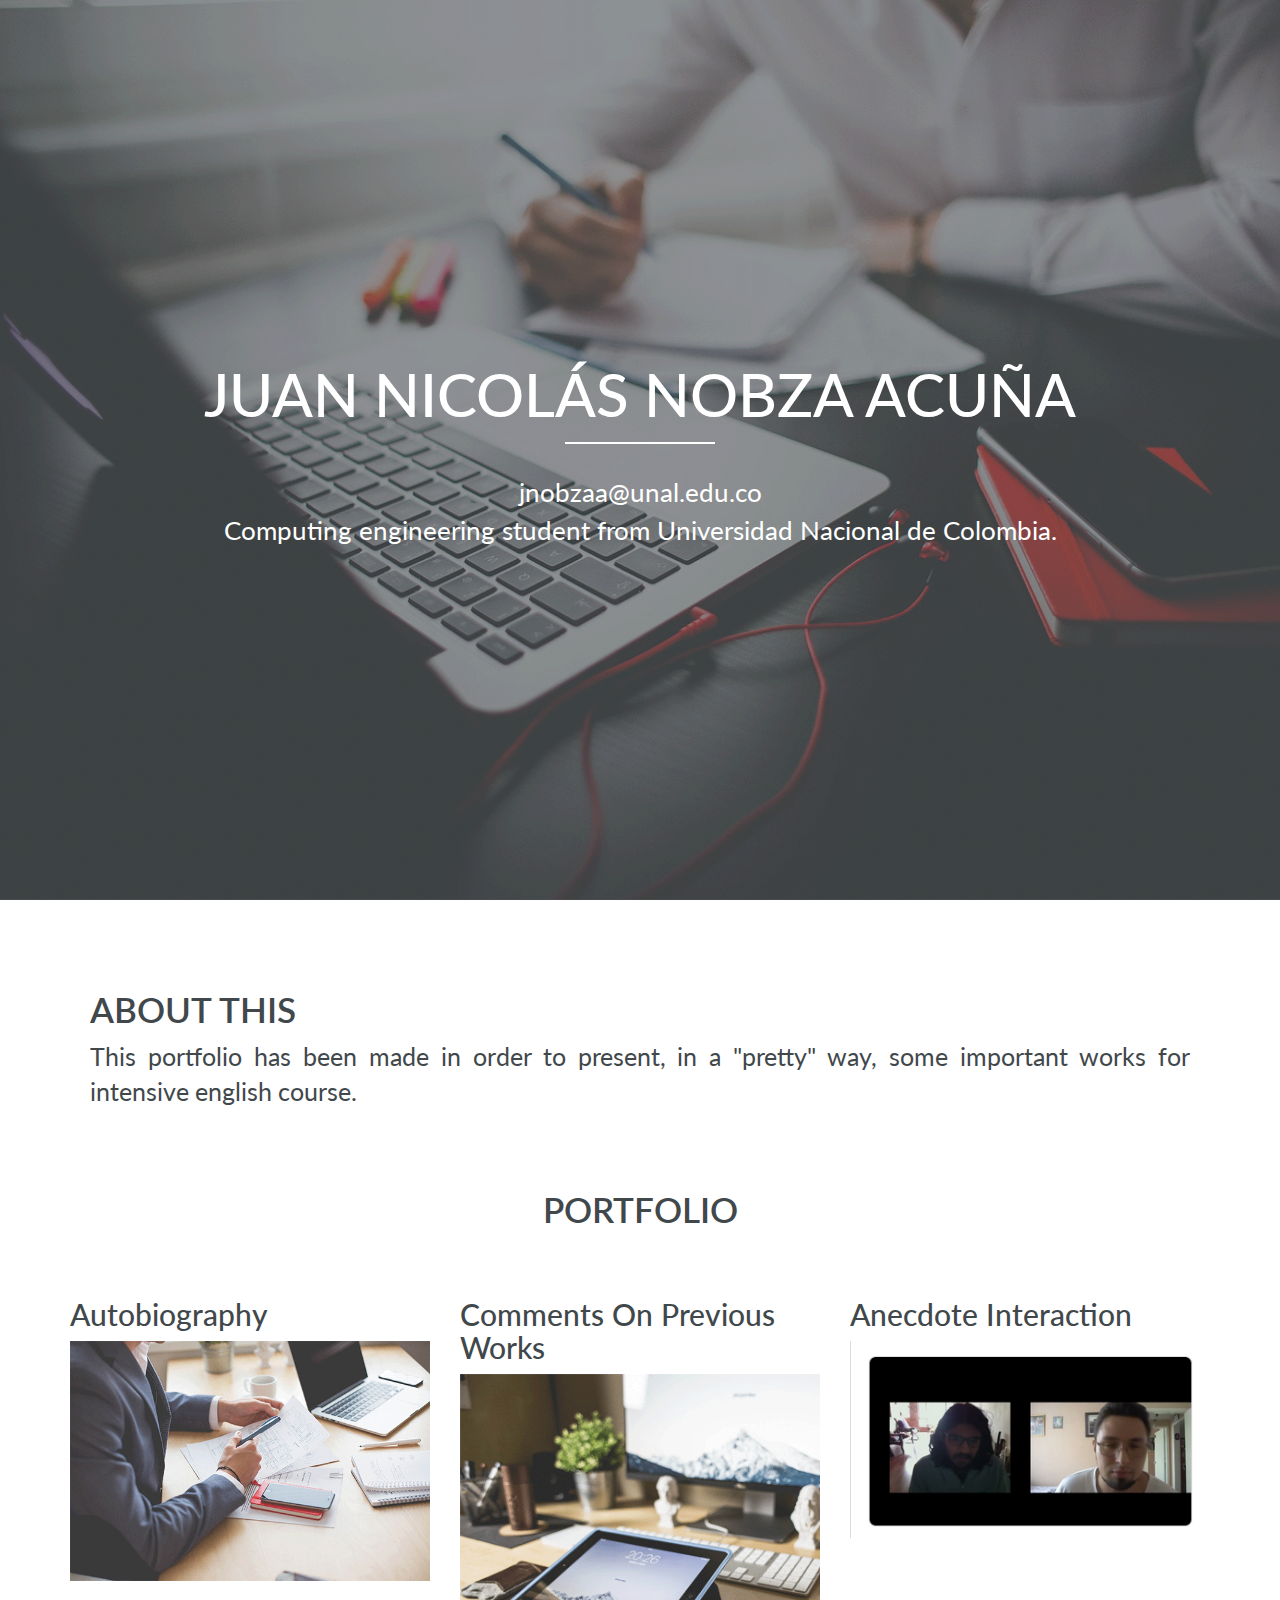
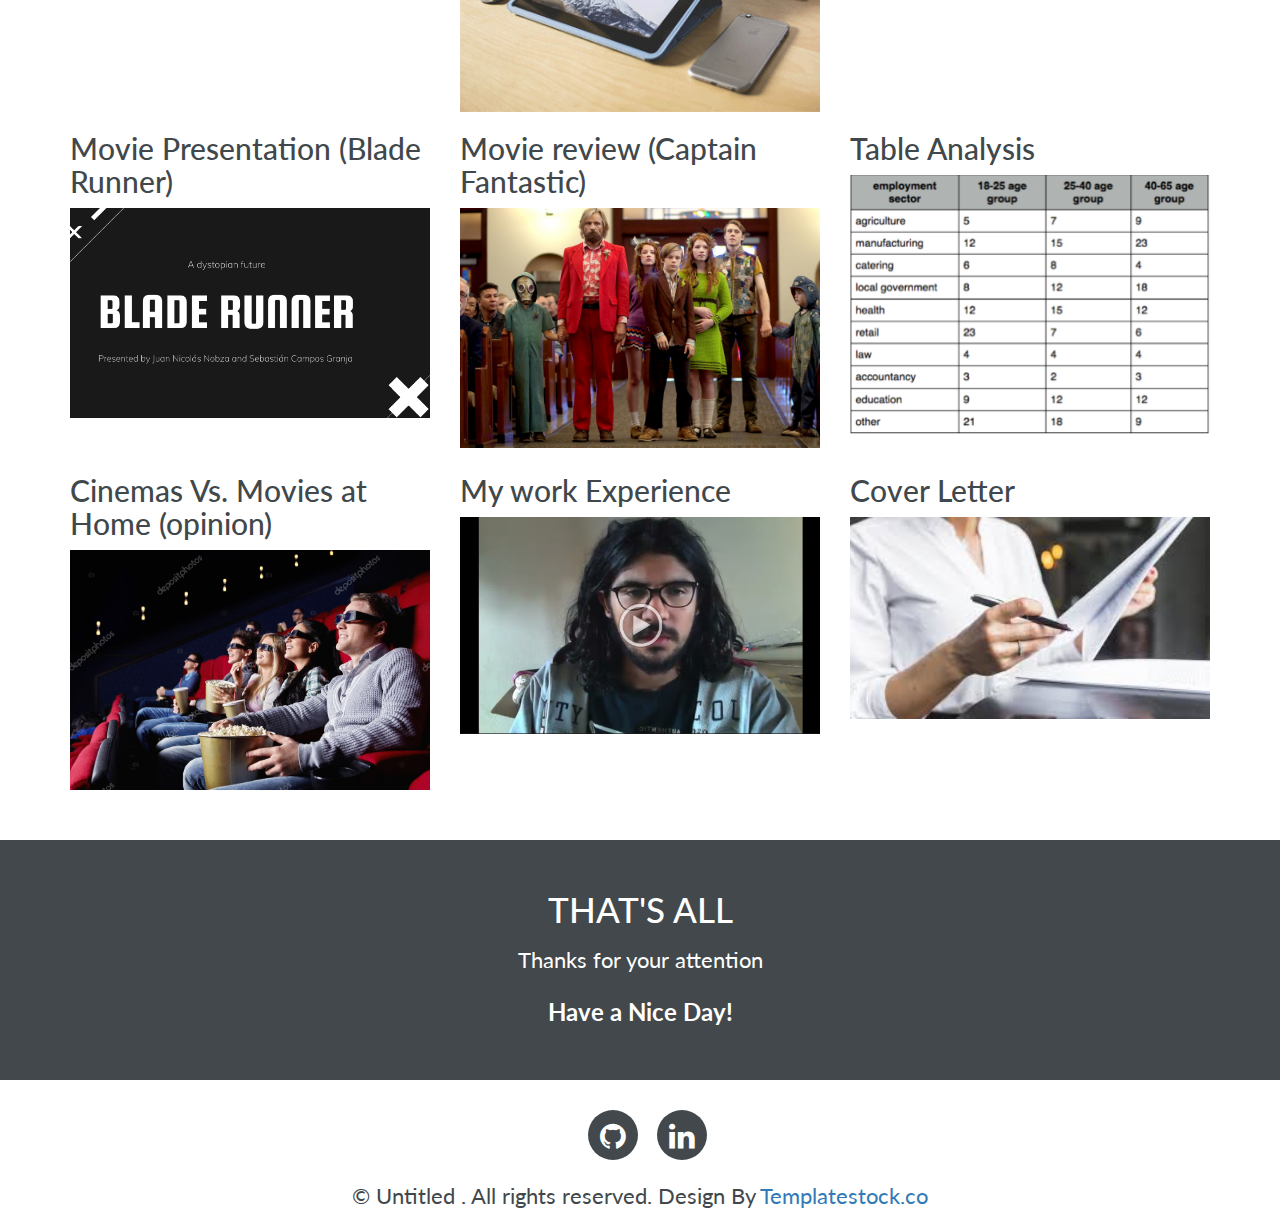
<file: index.html>
<!DOCTYPE html>
<!--
	Rocket Internet by TEMPLATE STOCK
	templatestock.co @templatestock
	Released for free under the Creative Commons Attribution 3.0 license (templated.co/license)
-->

<html>
<head>
	<title>Juan Nicolás Nobza's Portfolio</title>

	<!-- Bootstrap CSS -->
	<link rel="stylesheet" type="text/css" href="css/bootstrap.min.css">

	<!-- Goggle Font -->
	<link href='https://fonts.googleapis.com/css?family=Lato:400,700,900,300' rel='stylesheet' type='text/css'>

	<!-- Font Css -->
	<link rel="stylesheet" type="text/css" href="css/font-awesome.min.css">

	<!-- Custom CSS -->
	<link rel="stylesheet" type="text/css" href="css/style.css">

	<!-- Animation Css -->
	<link rel="stylesheet" href="css/animate.css">

</head>
<body>
<header>
	<div id="homeFullScreen">
		<div class="header-text">
			<h1>Juan Nicolás Nobza Acuña</h1>
			<div class="vertical-line"></div>
			<p>
				jnobzaa@unal.edu.co
				<br />
				Computing engineering student from Universidad Nacional de Colombia.
			</p>
		</div><!-- End HeaderText -->
	</div><!-- End homeFullScreen -->
</header><!-- End Header -->

<!-- Feature -->

<section class="feature">
	<div class="container">
		<div class="feature-box">
			<h1>About this</h1>
			<p>This portfolio has been made in order to present, in a "pretty" way, some important works for intensive english course.</p>
		</div>
	</div>
</section>

<!-- portfolio -->

<section class="portfolio">
	<div class="container">
		<div class="row">
			<div class="col-md-12">
				<h1 class="heading">Portfolio</h1>
			</div><!-- End col-md-12 -->

			<div class="col-md-4 col-sm-4">
				<h2>Autobiography</h2>
				<a href="autobiography.html"><img src="images/1.png"></a>
			</div><!-- End col-md-4 -->
			<div class="col-md-4 col-sm-4">
				<h2>Comments On Previous Works</h2>
				<a href="comments.html"><img src="images/p-6.png"></a>
			</div><!-- End col-md-4 -->
			<div class="col-md-4 col-sm-4 last-img">
				<h2>Anecdote Interaction</h2>
				<a href="https://drive.google.com/file/d/1IhANMVoolJ8sZPUHEPMHaODZOtYKdQGL/view?ts=60cccf3e" target="_blank"><img src="images/p-3.png"></a>
				
			</div><!-- End col-md-4 -->

			<div class="clearfix"></div><!-- End clearfix -->

			<div class="col-md-4 col-sm-4">
				<h2>Movie Presentation (Blade Runner)</h2>
				<a href="https://www.canva.com/design/DAEbCqT7FM4/tK010IC8Ts5OqwuUgbiEVg/view?utm_campaign=designshare&utm_source=sharebutton" target="_blank"><img src="images/p-4.png"></a>
			</div><!-- End col-md-4 -->
			<div class="col-md-4 col-sm-4">
				<h2>Movie review (Captain Fantastic)</h2>
				<a href="review.html"><img src="images/p-5.jpg"></a>
			</div><!-- End col-md-4 -->
			<div class="col-md-4 col-sm-4 last-img">
				<h2>Table Analysis</h2>
				<a href="stats.html"><img src="images/table.png"></a>
			</div><!-- End col-md-4 -->

			<div class="clearfix"></div><!-- End clearfix -->

			<div class="col-md-4 col-sm-4">
				<h2>Cinemas Vs. Movies at Home (opinion)</h2>
				<a href="opinion.html"><img src="images/p-1.jpg"></a>
			</div><!-- End col-md-4 -->
			<div class="col-md-4 col-sm-4">
				<h2>My work Experience</h2>
				<a href="https://drive.google.com/file/d/1Cnaj7huWX5gew8htre-oFfGIvRFRhkyL/view" target="_blank"><img src="images/workxp.png"></a>
			</div><!-- End col-md-4 -->
			<div class="col-md-4 col-sm-4 last-img">
				<h2>Cover Letter</h2>
				<a href="cover.html"><img src="images/cover_l.jpg"></a>
			</div><!-- End col-md-4 -->

		</div><!-- End row -->
	</div><!-- End container -->
</section>

<!-- Call to Action -->
<section class="call-top-action text-center">
	<div class="container">
		<div class="row">
			<div class="col-md-12">
				<h1>That's all</h1>
				<p>Thanks for your attention</p>
				<span>Have a Nice Day!</span>
			</div><!-- End col-md-12 -->
		</div><!-- End row -->
	</div><!-- End container -->
</section>

<!-- Footer -->
<footer>
	<ul class="in-line">
		<li><a href="https://github.com/VectorLineal" target="_blank"><span><i class="fa fa-github"></i></span></a></li>
		<li><a href="https://www.linkedin.com/in/juan-nicolas-nobza-acuña-6821b8197/" target="_blank"><span><i class="fa fa-linkedin"></i></span></a></li>
	</ul>
	<span class="copyright">&#169; Untitled . All rights reserved. Design By <a href="http://templatestock.co">Templatestock.co</a></span>
</footer>
	



<!-- Main JS -->
<script type="text/javascript" src="js/jquery-main.js"></script>

<!-- Bootstrap JS -->
<script type="text/javascript" src="js/bootstrap.min.js"></script>

<!-- Animation JS -->
<script type="text/javascript" src="js/wow.min.js"></script>

<!-- Custom JS -->
<script type="text/javascript" src="js/custom.js"></script>


</body>
</html>
</file>
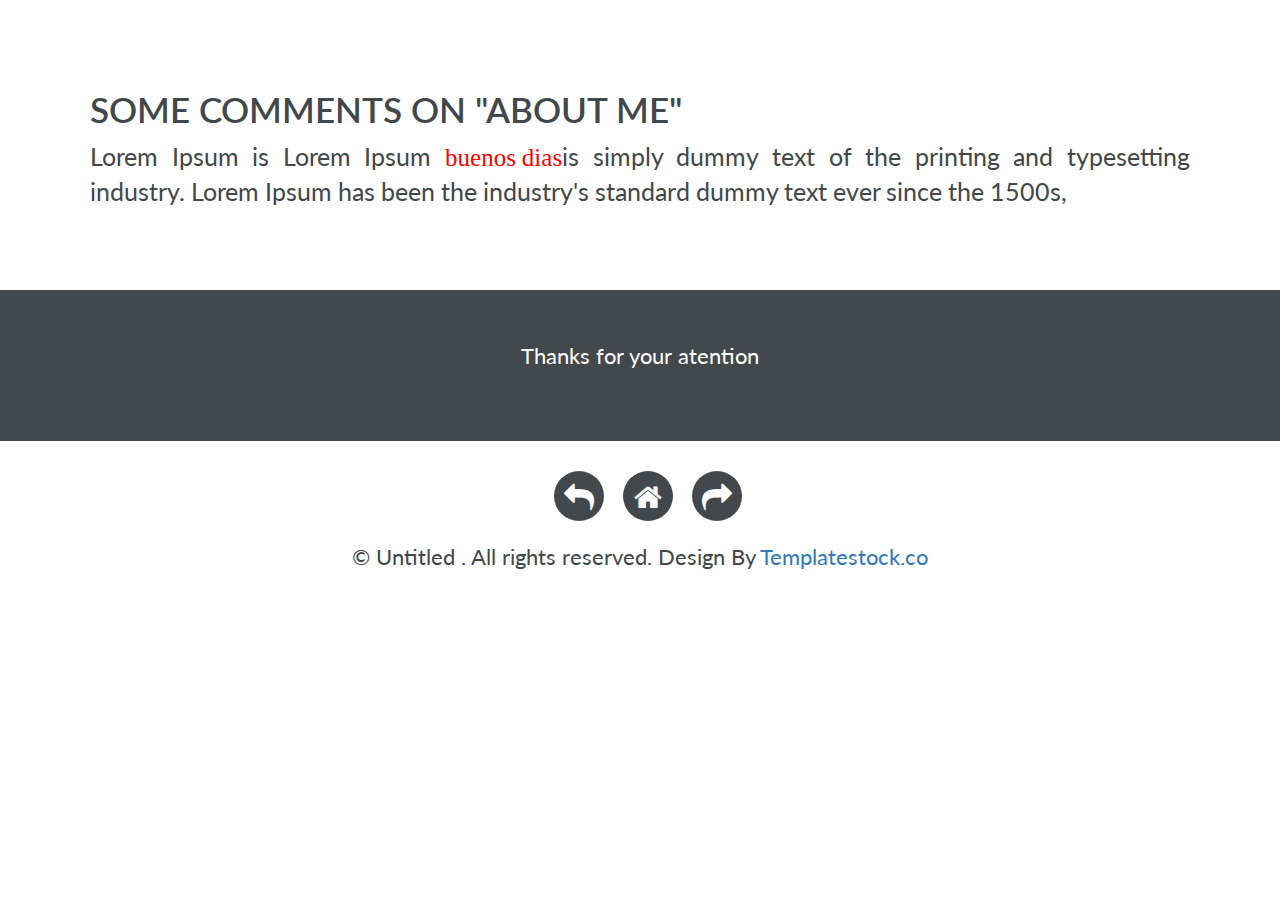
<file: aboutme.html>
<!DOCTYPE html>
<!--
	Rocket Internet by TEMPLATE STOCK
	templatestock.co @templatestock
	Released for free under the Creative Commons Attribution 3.0 license (templated.co/license)
-->

<html>
<head>
	<title>Corrected About me Video</title>

	<!-- Bootstrap CSS -->
	<link rel="stylesheet" type="text/css" href="css/bootstrap.min.css">

	<!-- Goggle Font -->
	<link href='https://fonts.googleapis.com/css?family=Lato:400,700,900,300' rel='stylesheet' type='text/css'>

	<!-- Font Css -->
	<link rel="stylesheet" type="text/css" href="css/font-awesome.min.css">

	<!-- Custom CSS -->
	<link rel="stylesheet" type="text/css" href="css/style.css">

	<!-- Animation Css -->
	<link rel="stylesheet" href="css/animate.css">

</head>
<body>

<!-- Feature -->

<section class="feature">
	<div class="container">
		<div class="feature-box">
			<h1>Some comments on "About me"</h1>
			<p>Lorem Ipsum is Lorem Ipsum <i class="fa fa-red"> buenos dias</i>is simply dummy text of the printing and typesetting industry. Lorem Ipsum has been the industry's standard dummy text ever since the 1500s,</p>
		</div>
	</div>
</section>

<!-- Call to Action -->
<section class="call-top-action text-center">
	<div class="container">
		<div class="row">
			<div class="col-md-12">
				<p>Thanks for your atention</p>
			</div><!-- End col-md-12 -->
		</div><!-- End row -->
	</div><!-- End container -->
</section>

<!-- Footer -->
<footer>
	<ul class="in-line">
		<li><a href="autobiography.html"><span><i class="fa fa-mail-reply"></i></span></a></li>
		<li><a href="index.html"><span><i class="fa fa-home"></i></span></a></li>
		<li><a href="autobiography.html"><span><i class="fa fa-mail-forward"></i></span></a></li>
		
	</ul>
	<span class="copyright">&#169; Untitled . All rights reserved. Design By <a href="http://templatestock.co">Templatestock.co</a></span>
</footer>
	



<!-- Main JS -->
<script type="text/javascript" src="js/jquery-main.js"></script>

<!-- Bootstrap JS -->
<script type="text/javascript" src="js/bootstrap.min.js"></script>

<!-- Animation JS -->
<script type="text/javascript" src="js/wow.min.js"></script>

<!-- Custom JS -->
<script type="text/javascript" src="js/custom.js"></script>


</body>
</html>
</file>
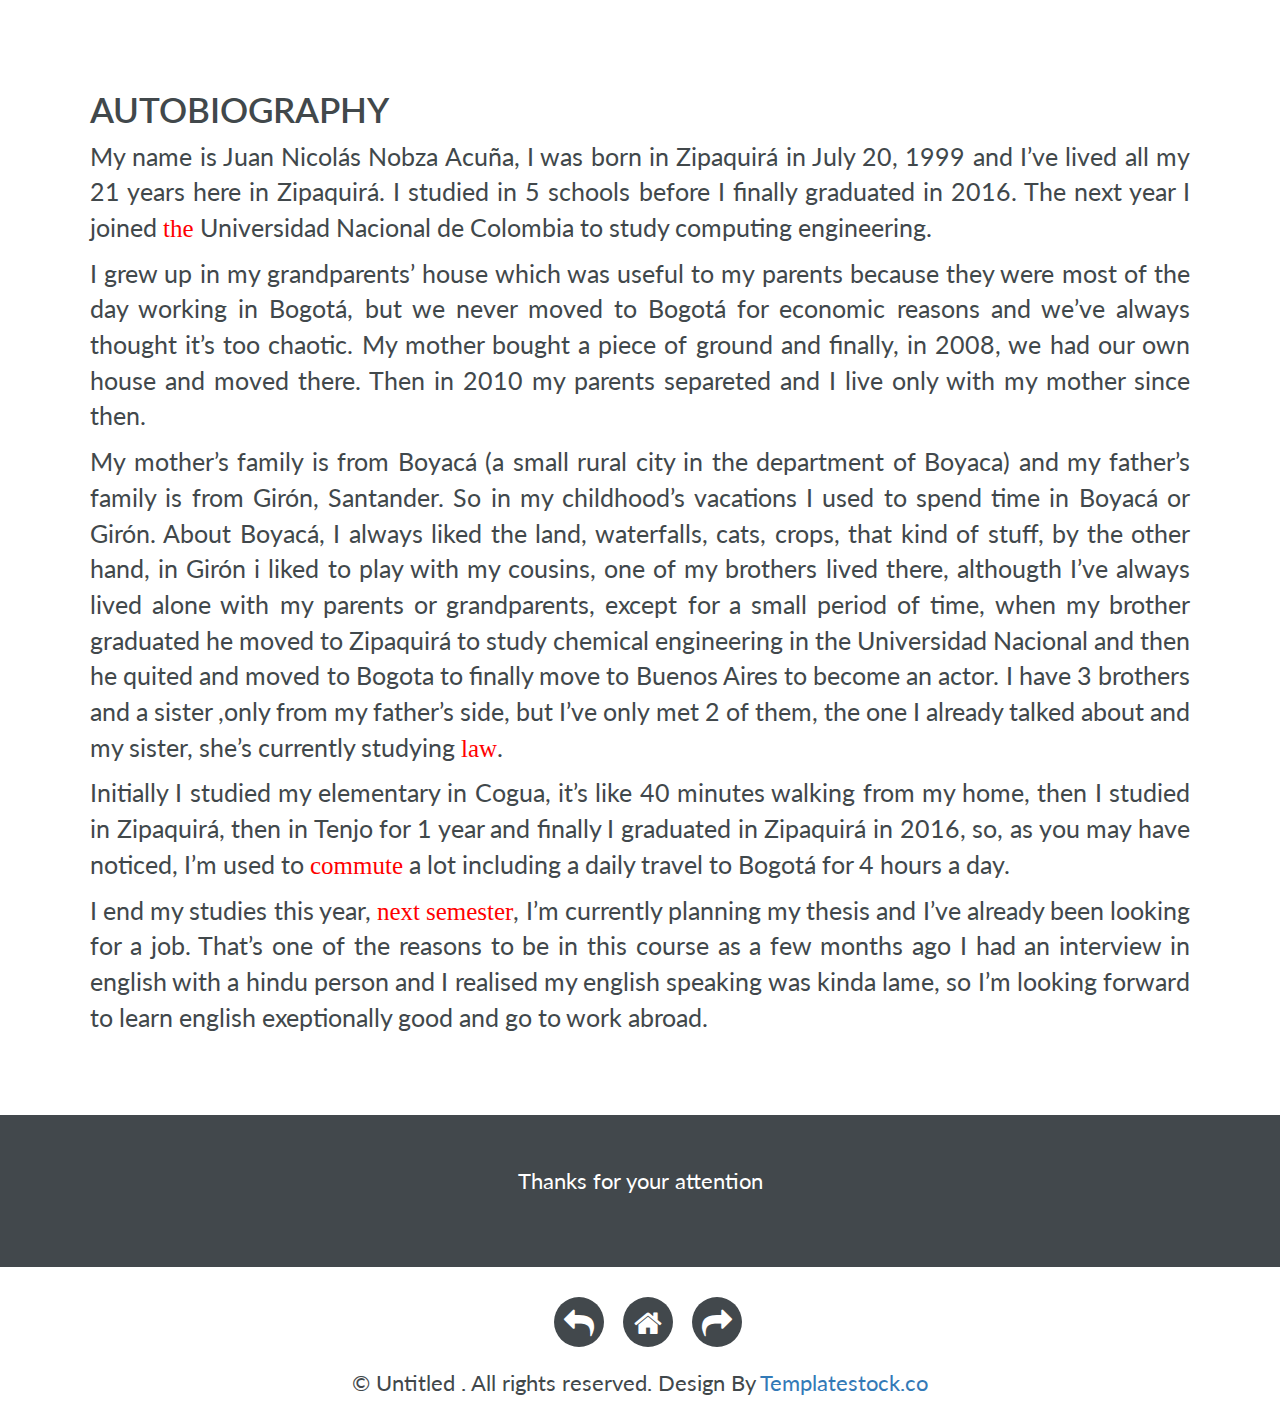
<file: autobiography.html>
<!DOCTYPE html>
<!--
	Rocket Internet by TEMPLATE STOCK
	templatestock.co @templatestock
	Released for free under the Creative Commons Attribution 3.0 license (templated.co/license)
-->

<html>
<head>
	<title>Corrected Autobiography</title>

	<!-- Bootstrap CSS -->
	<link rel="stylesheet" type="text/css" href="css/bootstrap.min.css">

	<!-- Goggle Font -->
	<link href='https://fonts.googleapis.com/css?family=Lato:400,700,900,300' rel='stylesheet' type='text/css'>

	<!-- Font Css -->
	<link rel="stylesheet" type="text/css" href="css/font-awesome.min.css">

	<!-- Custom CSS -->
	<link rel="stylesheet" type="text/css" href="css/style.css">

	<!-- Animation Css -->
	<link rel="stylesheet" href="css/animate.css">

</head>
<body>

<!-- Feature -->

<section class="feature">
	<div class="container">
		<div class="feature-box">
			<h1>Autobiography</h1>
				<p>My name is Juan Nicolás Nobza Acuña, I was born in Zipaquirá in July 20, 1999 and
				I’ve lived all my 21 years here in Zipaquirá. I studied in 5 schools before I finally
				graduated in 2016. The next year I joined <i class="fa fa-red">the</i> Universidad Nacional de Colombia
				to study computing engineering.</p>
				<p>
					I grew up in my grandparents’ house which was useful to my parents because they
					were most of the day working in Bogotá, but we never moved to Bogotá for
					economic reasons and we’ve always thought it’s too chaotic. My mother bought a
					piece of ground and finally, in 2008, we had our own house and moved there. Then
					in 2010 my parents separeted and I live only with my mother since then.
				</p>
				<p>
					My mother’s family is from Boyacá (a small rural city in the department of Boyaca)
					and my father’s family is from Girón, Santander. So in my childhood’s vacations I
					used to spend time in Boyacá or Girón. About Boyacá, I always liked the land,
					waterfalls, cats, crops, that kind of stuff, by the other hand, in Girón i liked to play
					with my cousins, one of my brothers lived there, althougth I’ve always lived alone
					with my parents or grandparents, except for a small period of time, when my
					brother graduated he moved to Zipaquirá to study chemical engineering in the
					Universidad Nacional and then he quited and moved to Bogota to finally move to
					Buenos Aires to become an actor. I have 3 brothers and a sister ,only from my
					father’s side, but I’ve only met 2 of them, the one I already talked about and my
					sister, she’s currently studying <i class="fa fa-red">law</i>.
				</p>
				<p>
					Initially I studied my elementary in Cogua, it’s like 40 minutes walking from my
					home, then I studied in Zipaquirá, then in Tenjo for 1 year and finally I graduated
					in Zipaquirá in 2016, so, as you may have noticed, I’m used to <i class="fa fa-red">commute</i> a lot
					including a daily travel to Bogotá for 4 hours a day.
				</p>
				<p>
					I end my studies this year, <i class="fa fa-red">next semester</i>, I’m currently planning my thesis
					and I’ve already been looking for a job. That’s one of the reasons to be in this
					course as a few months ago I had an interview in english with a hindu person and I
					realised my english speaking was kinda lame, so I’m looking forward to learn
					english exeptionally good and go to work abroad.
				</p>
		</div>
	</div>
</section>

<!-- Call to Action -->
<section class="call-top-action text-center">
	<div class="container">
		<div class="row">
			<div class="col-md-12">
				<p>Thanks for your attention</p>
			</div><!-- End col-md-12 -->
		</div><!-- End row -->
	</div><!-- End container -->
</section>

<!-- Footer -->
<footer>
	<ul class="in-line">
		<li><a href="cover.html"><span><i class="fa fa-mail-reply"></i></span></a></li>
		<li><a href="index.html"><span><i class="fa fa-home"></i></span></a></li>
		<li><a href="comments.html"><span><i class="fa fa-mail-forward"></i></span></a></li>
		
	</ul>
	<span class="copyright">&#169; Untitled . All rights reserved. Design By <a href="http://templatestock.co">Templatestock.co</a></span>
</footer>
	



<!-- Main JS -->
<script type="text/javascript" src="js/jquery-main.js"></script>

<!-- Bootstrap JS -->
<script type="text/javascript" src="js/bootstrap.min.js"></script>

<!-- Animation JS -->
<script type="text/javascript" src="js/wow.min.js"></script>

<!-- Custom JS -->
<script type="text/javascript" src="js/custom.js"></script>


</body>
</html>
</file>
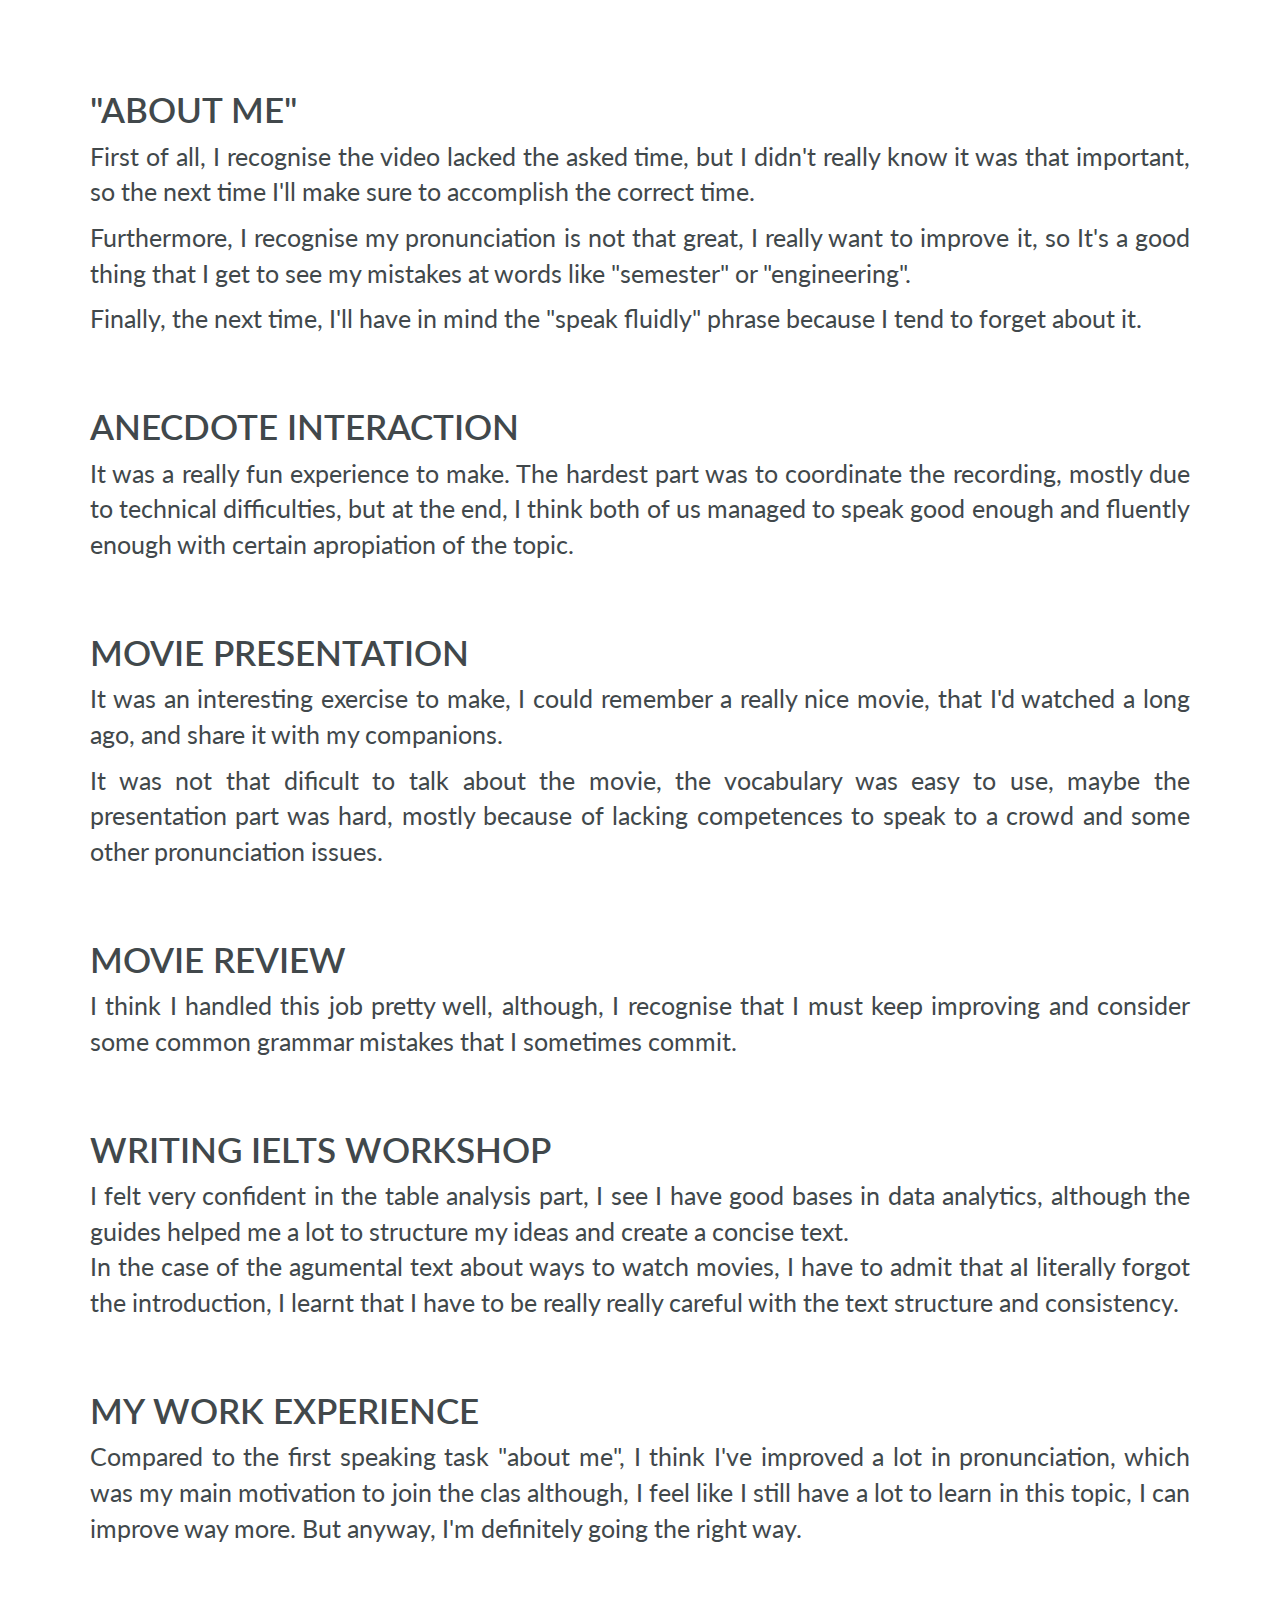
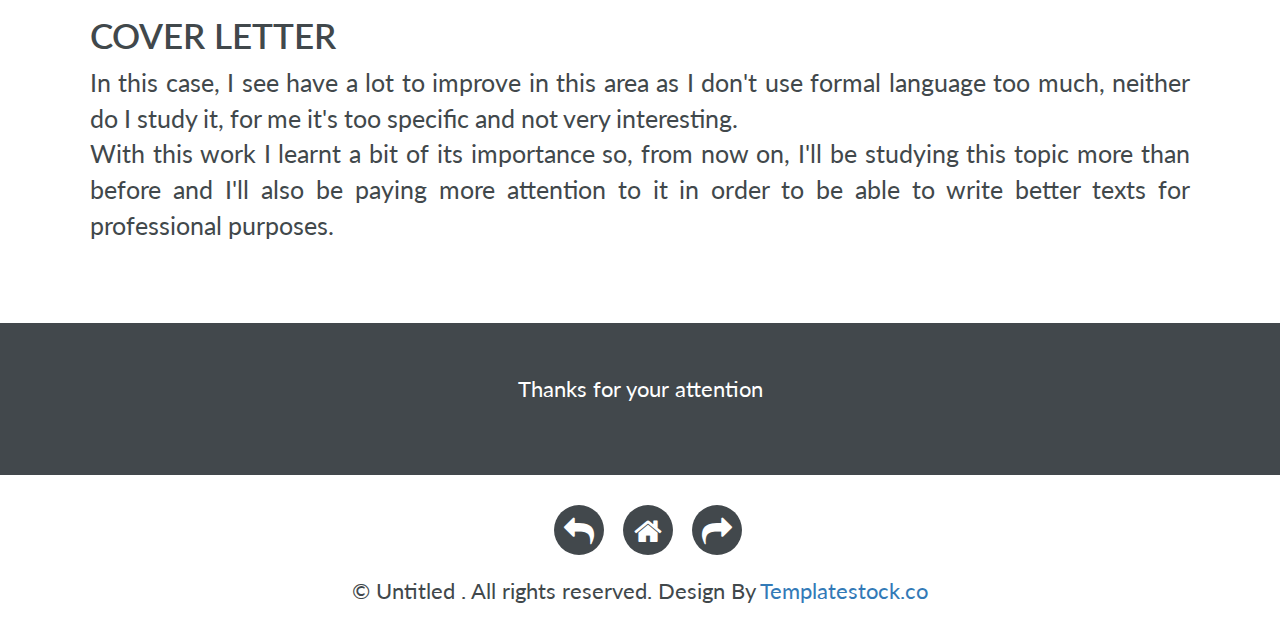
<file: comments.html>
<!DOCTYPE html>
<!--
	Rocket Internet by TEMPLATE STOCK
	templatestock.co @templatestock
	Released for free under the Creative Commons Attribution 3.0 license (templated.co/license)
-->

<html>
<head>
	<title>Corrected About me Video</title>

	<!-- Bootstrap CSS -->
	<link rel="stylesheet" type="text/css" href="css/bootstrap.min.css">

	<!-- Goggle Font -->
	<link href='https://fonts.googleapis.com/css?family=Lato:400,700,900,300' rel='stylesheet' type='text/css'>

	<!-- Font Css -->
	<link rel="stylesheet" type="text/css" href="css/font-awesome.min.css">

	<!-- Custom CSS -->
	<link rel="stylesheet" type="text/css" href="css/style.css">

	<!-- Animation Css -->
	<link rel="stylesheet" href="css/animate.css">

</head>
<body>

<!-- Feature -->

<section class="feature">
	<div class="container">
		<div class="feature-box">
			<h1>"About me"</h1>
			<p>First of all, I recognise the video lacked the asked time, but I didn't really know it was that important, so the next time I'll make sure to accomplish the correct time.</p>
			<p>Furthermore, I recognise my pronunciation is not that great, I really want to improve it, so It's a good thing that I get to see my mistakes at words like "semester" or "engineering".</p>
			<p>Finally, the next time, I'll have in mind the "speak fluidly" phrase because I tend to forget about it.</p>
			<h1>Anecdote Interaction</h1>
			<p>It was a really fun experience to make. The hardest part was to coordinate the recording, mostly due to technical difficulties, but at the end, I think both of us managed to speak good enough and fluently enough with certain apropiation of the topic.</p>
			<h1>Movie Presentation</h1>
			<p>It was an interesting exercise to make, I could remember a really nice movie, that I'd watched a long ago, and share it with my companions.</p>
			<p>It was not that dificult to talk about the movie, the vocabulary was easy to use, maybe the presentation part was hard, mostly because of lacking competences to speak to a crowd and some other pronunciation issues.</p>
			<h1>Movie Review</h1>
			<p>I think I handled this job pretty well, although, I recognise that I must keep improving and consider some common grammar mistakes that I sometimes commit.</p>
			<h1>Writing IELTS Workshop</h1>
			<p>I felt very confident in the table analysis part, I see I have good bases in data analytics, although the guides helped me a lot to structure my ideas and create a concise text. <br/>
			In the case of the agumental text about ways to watch movies, I have to admit that aI literally forgot the introduction, I learnt that I have to be really really careful with the text structure and consistency.</p>
			<h1>My Work Experience</h1>
			<p>Compared to the first speaking task "about me", I think I've improved a lot in pronunciation, which was my main motivation to join the clas although, I feel like I still have a lot to learn in this topic, I can improve way more. But anyway, I'm definitely going the right way.</p>
			<h1>Cover Letter</h1>
			<p>In this case, I see have a lot to improve in this area as I don't use formal language too much, neither do I study it, for me it's too specific and not very interesting. <br/>
			With this work I learnt a bit of its importance so, from now on, I'll be studying this topic more than before and I'll also be paying more attention to it in order to be able to write better texts for professional purposes.</p>
		</div>
	</div>
</section>

<!-- Call to Action -->
<section class="call-top-action text-center">
	<div class="container">
		<div class="row">
			<div class="col-md-12">
				<p>Thanks for your attention</p>
			</div><!-- End col-md-12 -->
		</div><!-- End row -->
	</div><!-- End container -->
</section>

<!-- Footer -->
<footer>
	<ul class="in-line">
		<li><a href="autobiography.html"><span><i class="fa fa-mail-reply"></i></span></a></li>
		<li><a href="index.html"><span><i class="fa fa-home"></i></span></a></li>
		<li><a href="review.html"><span><i class="fa fa-mail-forward"></i></span></a></li>
		
	</ul>
	<span class="copyright">&#169; Untitled . All rights reserved. Design By <a href="http://templatestock.co">Templatestock.co</a></span>
</footer>
	



<!-- Main JS -->
<script type="text/javascript" src="js/jquery-main.js"></script>

<!-- Bootstrap JS -->
<script type="text/javascript" src="js/bootstrap.min.js"></script>

<!-- Animation JS -->
<script type="text/javascript" src="js/wow.min.js"></script>

<!-- Custom JS -->
<script type="text/javascript" src="js/custom.js"></script>


</body>
</html>
</file>
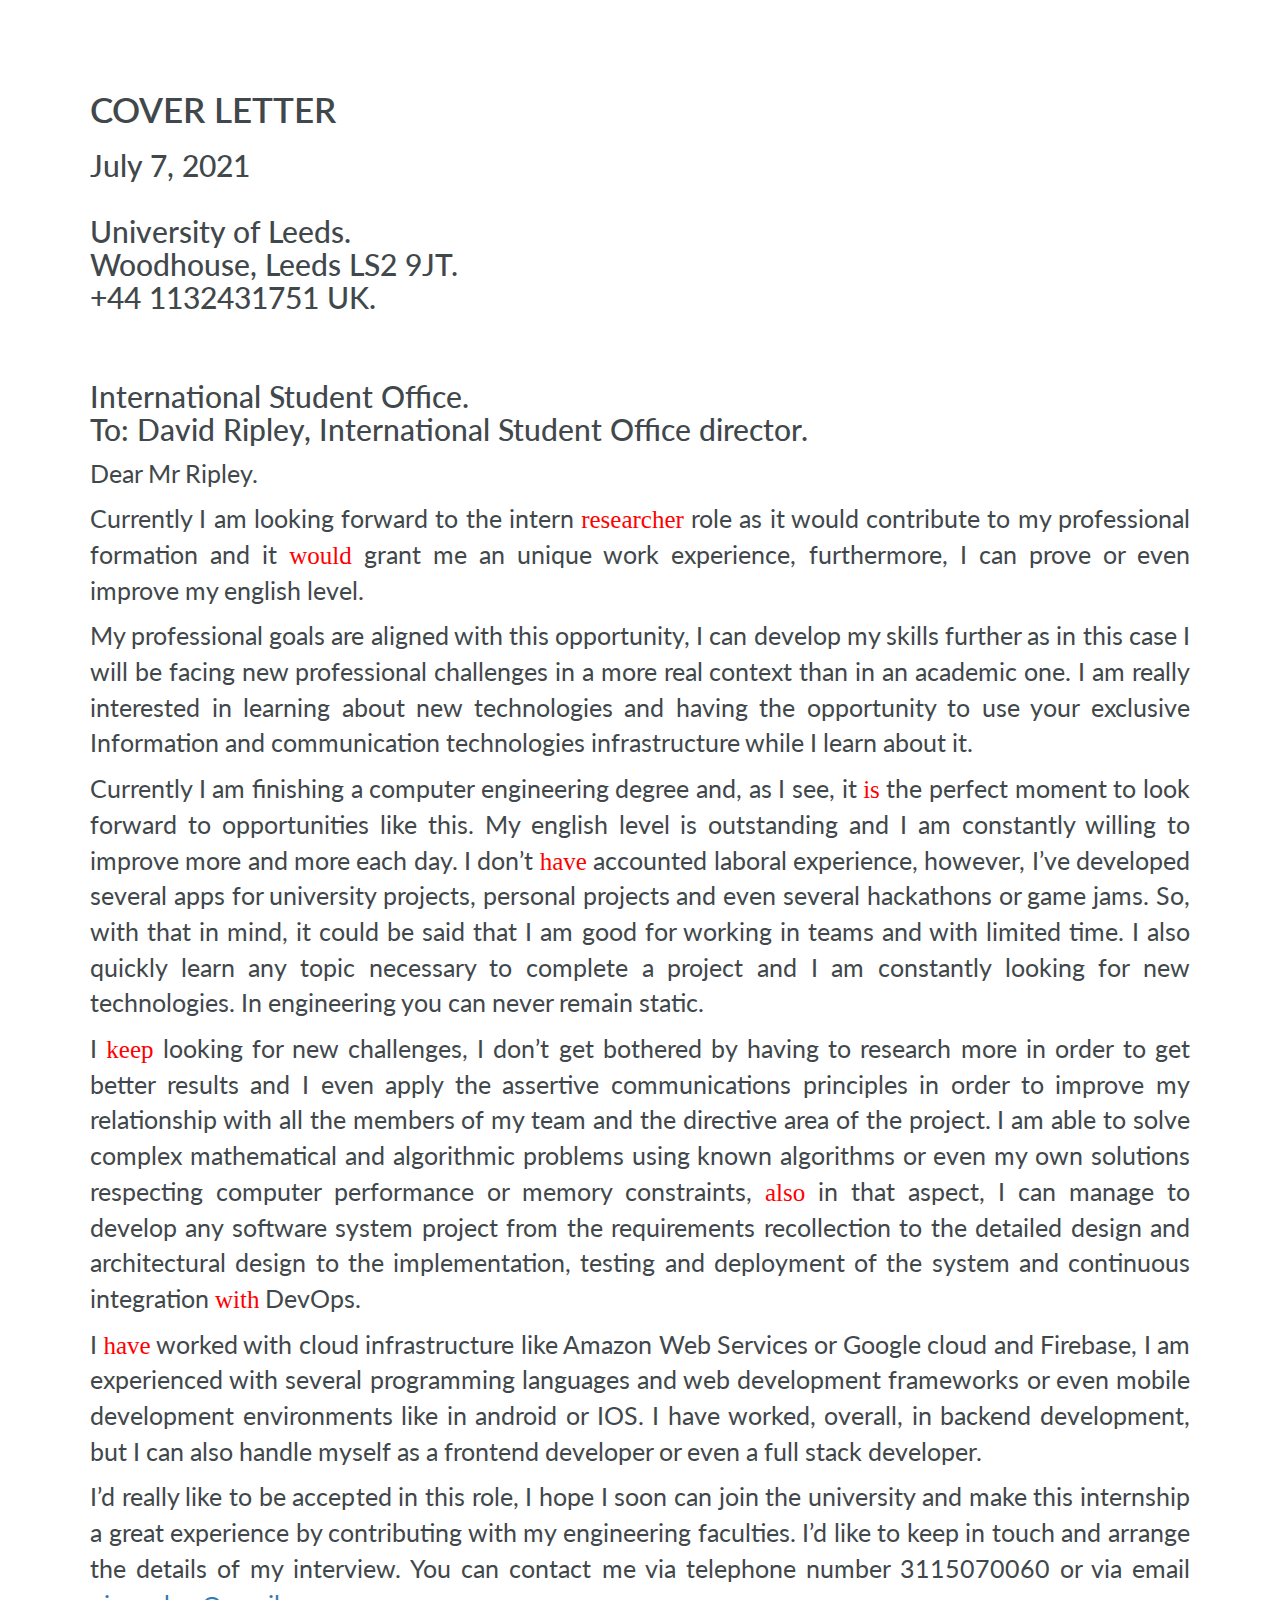
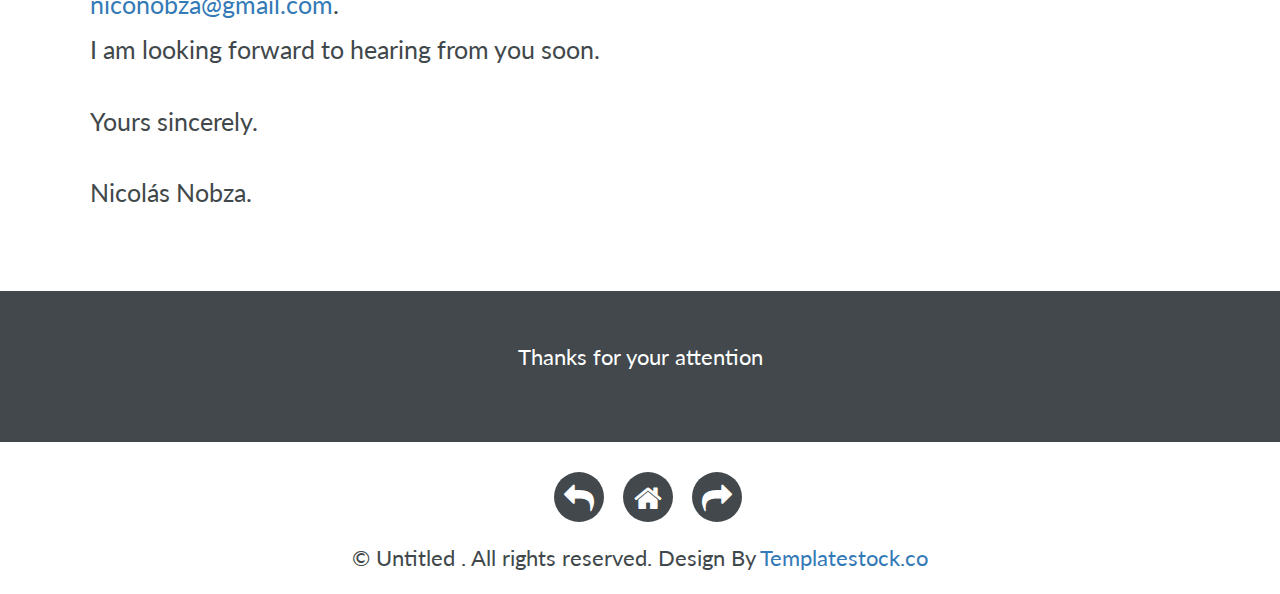
<file: cover.html>
<!DOCTYPE html>
<!--
	Rocket Internet by TEMPLATE STOCK
	templatestock.co @templatestock
	Released for free under the Creative Commons Attribution 3.0 license (templated.co/license)
-->

<html>
<head>
	<title>Cover Letter</title>

	<!-- Bootstrap CSS -->
	<link rel="stylesheet" type="text/css" href="css/bootstrap.min.css">

	<!-- Goggle Font -->
	<link href='https://fonts.googleapis.com/css?family=Lato:400,700,900,300' rel='stylesheet' type='text/css'>

	<!-- Font Css -->
	<link rel="stylesheet" type="text/css" href="css/font-awesome.min.css">

	<!-- Custom CSS -->
	<link rel="stylesheet" type="text/css" href="css/style.css">

	<!-- Animation Css -->
	<link rel="stylesheet" href="css/animate.css">

</head>
<body>

<!-- Feature -->

<section class="feature">
	<div class="container">
		<div class="feature-box">
			<h1>Cover Letter</h1>

			<h2>July 7, 2021
				<br/>
				<br/>
				University of Leeds.<br/>
				Woodhouse, Leeds LS2 9JT.<br/>
				+44 1132431751 UK.<br/>
				<br/>
				<br/>
				International Student Office.<br/>
				To: David Ripley, International Student Office director.
				</h2>

				<p>Dear Mr Ripley.</p>
				<p>
					Currently I am looking forward to the intern <i class="fa fa-red">researcher</i> role as it would contribute to my professional formation and it <i class="fa fa-red">would</i> grant me an unique work experience, furthermore, I can prove or even improve my english level.</p>
				<p>
					My professional goals are aligned with this opportunity, I can develop my skills further as in this case I will be facing new professional challenges in a more real context than in an academic one. I am really interested in learning about new technologies and having the opportunity to use your exclusive Information and communication technologies infrastructure while I learn about it.
				</p>
				<p>
					Currently I am finishing a computer engineering degree and, as I see, it <i class="fa fa-red">is</i> the perfect moment to look forward to opportunities like this. My english level is outstanding and I am constantly willing to improve more and more each day. I don’t <i class="fa fa-red">have</i> accounted laboral experience, however, I’ve developed several apps for university projects, personal projects and even several hackathons or game jams. So, with that in mind, it could be said that I am good for working in teams and with limited time. I also quickly learn any topic necessary to complete a project and I am constantly looking for new technologies. In engineering you can never remain static. 
				</p>
				<p>I <i class="fa fa-red">keep</i> looking for new challenges, I don’t get bothered by having to research more in order to get better results and I even apply the assertive communications principles in order to improve my relationship with all the members of my team and the directive area of the project. I am able to solve complex mathematical and algorithmic problems using known algorithms or even my own solutions respecting computer performance or memory constraints, <i class="fa fa-red">also</i> in that aspect, I can manage to develop any software system project from the requirements recollection to the detailed design and architectural design to the implementation, testing and deployment of the system and continuous integration <i class="fa fa-red">with</i> DevOps.</p>
				<p>
					I <i class="fa fa-red">have</i> worked with cloud infrastructure like Amazon Web Services or Google cloud and Firebase, I am experienced with several programming languages and web development frameworks or even mobile development environments like in android or IOS. I have worked, overall, in backend development, but I can also handle myself as a frontend developer or even a full stack developer.
				</p>
				<p>
					I’d really like to be accepted in this role, I hope I soon can join the university and make this internship a great experience by contributing with my engineering faculties. I’d like to keep in touch and arrange the details of my interview. You can contact me via telephone number 3115070060 or via email <a href="niconobza@gmail.com">niconobza@gmail.com</a>.
				</p>
				<p>I am looking forward to hearing from you soon.<br/>
					<br/>
					Yours sincerely.<br/>
					<br/>
					Nicolás Nobza.
				</p>
		</div>
	</div>
</section>

<!-- Call to Action -->
<section class="call-top-action text-center">
	<div class="container">
		<div class="row">
			<div class="col-md-12">
				<p>Thanks for your attention</p>
			</div><!-- End col-md-12 -->
		</div><!-- End row -->
	</div><!-- End container -->
</section>

<!-- Footer -->
<footer>
	<ul class="in-line">
		<li><a href="comments.html"><span><i class="fa fa-mail-reply"></i></span></a></li>
		<li><a href="index.html"><span><i class="fa fa-home"></i></span></a></li>
		<li><a href="autobiography.html"><span><i class="fa fa-mail-forward"></i></span></a></li>
		
	</ul>
	<span class="copyright">&#169; Untitled . All rights reserved. Design By <a href="http://templatestock.co">Templatestock.co</a></span>
</footer>
	



<!-- Main JS -->
<script type="text/javascript" src="js/jquery-main.js"></script>

<!-- Bootstrap JS -->
<script type="text/javascript" src="js/bootstrap.min.js"></script>

<!-- Animation JS -->
<script type="text/javascript" src="js/wow.min.js"></script>

<!-- Custom JS -->
<script type="text/javascript" src="js/custom.js"></script>


</body>
</html>
</file>
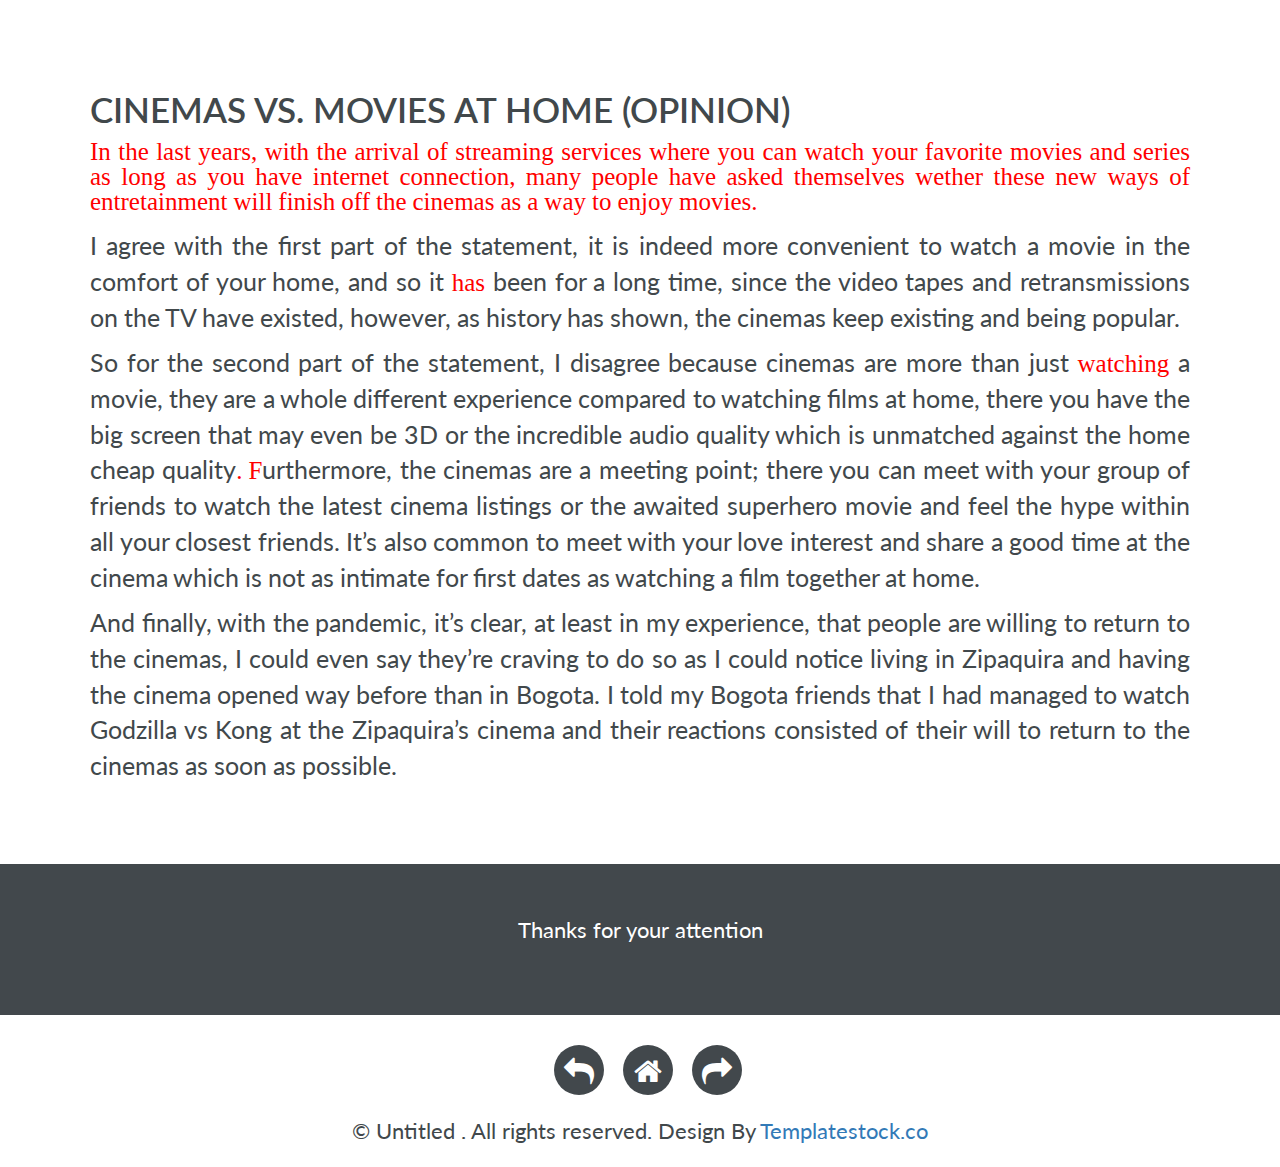
<file: opinion.html>
<!DOCTYPE html>
<!--
	Rocket Internet by TEMPLATE STOCK
	templatestock.co @templatestock
	Released for free under the Creative Commons Attribution 3.0 license (templated.co/license)
-->

<html>
<head>
	<title>Cinemas Vs. Movies at Home (opinion)</title>

	<!-- Bootstrap CSS -->
	<link rel="stylesheet" type="text/css" href="css/bootstrap.min.css">

	<!-- Goggle Font -->
	<link href='https://fonts.googleapis.com/css?family=Lato:400,700,900,300' rel='stylesheet' type='text/css'>

	<!-- Font Css -->
	<link rel="stylesheet" type="text/css" href="css/font-awesome.min.css">

	<!-- Custom CSS -->
	<link rel="stylesheet" type="text/css" href="css/style.css">

	<!-- Animation Css -->
	<link rel="stylesheet" href="css/animate.css">

</head>
<body>

<!-- Feature -->

<section class="feature">
	<div class="container">
		<div class="feature-box">
			<h1>Cinemas Vs. Movies at Home (opinion)</h1>
				<p><i class="fa fa-red">
					In the last years, with the arrival of streaming services where you can watch your favorite movies and series as long as you have internet connection,
					many people have asked themselves wether these new ways of entretainment will finish off the cinemas as a way to enjoy movies.
				</i></p>
				<p>
					I agree with the first part of the statement, it is indeed more convenient to watch a movie in the comfort of your home, and so it <i class="fa fa-red">has</i> been for a long time, since the video tapes and retransmissions on the TV have existed, however, as history has shown, the cinemas keep existing and being popular.</p>
				<p>
					So for the second part of the statement, I disagree because cinemas are more than just <i class="fa fa-red">watching</i> a movie, they are a whole different experience compared to watching films at home, there you have the big screen that may even be 3D or the incredible audio quality which is unmatched against the home cheap quality<i class="fa fa-red">. F</i>urthermore, the cinemas are a meeting point; there you can meet with your group of friends to watch the latest cinema listings or the awaited superhero movie and feel the hype within all your closest friends. It’s also common to meet with your love interest and share a good time at the cinema which is not as intimate for first dates as watching a film together at home.
				</p>
				<p>
					And finally, with the pandemic, it’s clear, at least in my experience, that people are willing to return to the cinemas, I could even say they’re craving to do so as I could notice living in Zipaquira and having the cinema opened way before than in Bogota. I told my Bogota friends that I had managed to watch Godzilla vs Kong at the Zipaquira’s cinema and their reactions consisted of their will to return to the cinemas as soon as possible.
				</p>
		</div>
	</div>
</section>

<!-- Call to Action -->
<section class="call-top-action text-center">
	<div class="container">
		<div class="row">
			<div class="col-md-12">
				<p>Thanks for your attention</p>
			</div><!-- End col-md-12 -->
		</div><!-- End row -->
	</div><!-- End container -->
</section>

<!-- Footer -->
<footer>
	<ul class="in-line">
		<li><a href="stats.html"><span><i class="fa fa-mail-reply"></i></span></a></li>
		<li><a href="index.html"><span><i class="fa fa-home"></i></span></a></li>
		<li><a href="autobiography.html"><span><i class="fa fa-mail-forward"></i></span></a></li>
		
	</ul>
	<span class="copyright">&#169; Untitled . All rights reserved. Design By <a href="http://templatestock.co">Templatestock.co</a></span>
</footer>
	



<!-- Main JS -->
<script type="text/javascript" src="js/jquery-main.js"></script>

<!-- Bootstrap JS -->
<script type="text/javascript" src="js/bootstrap.min.js"></script>

<!-- Animation JS -->
<script type="text/javascript" src="js/wow.min.js"></script>

<!-- Custom JS -->
<script type="text/javascript" src="js/custom.js"></script>


</body>
</html>
</file>
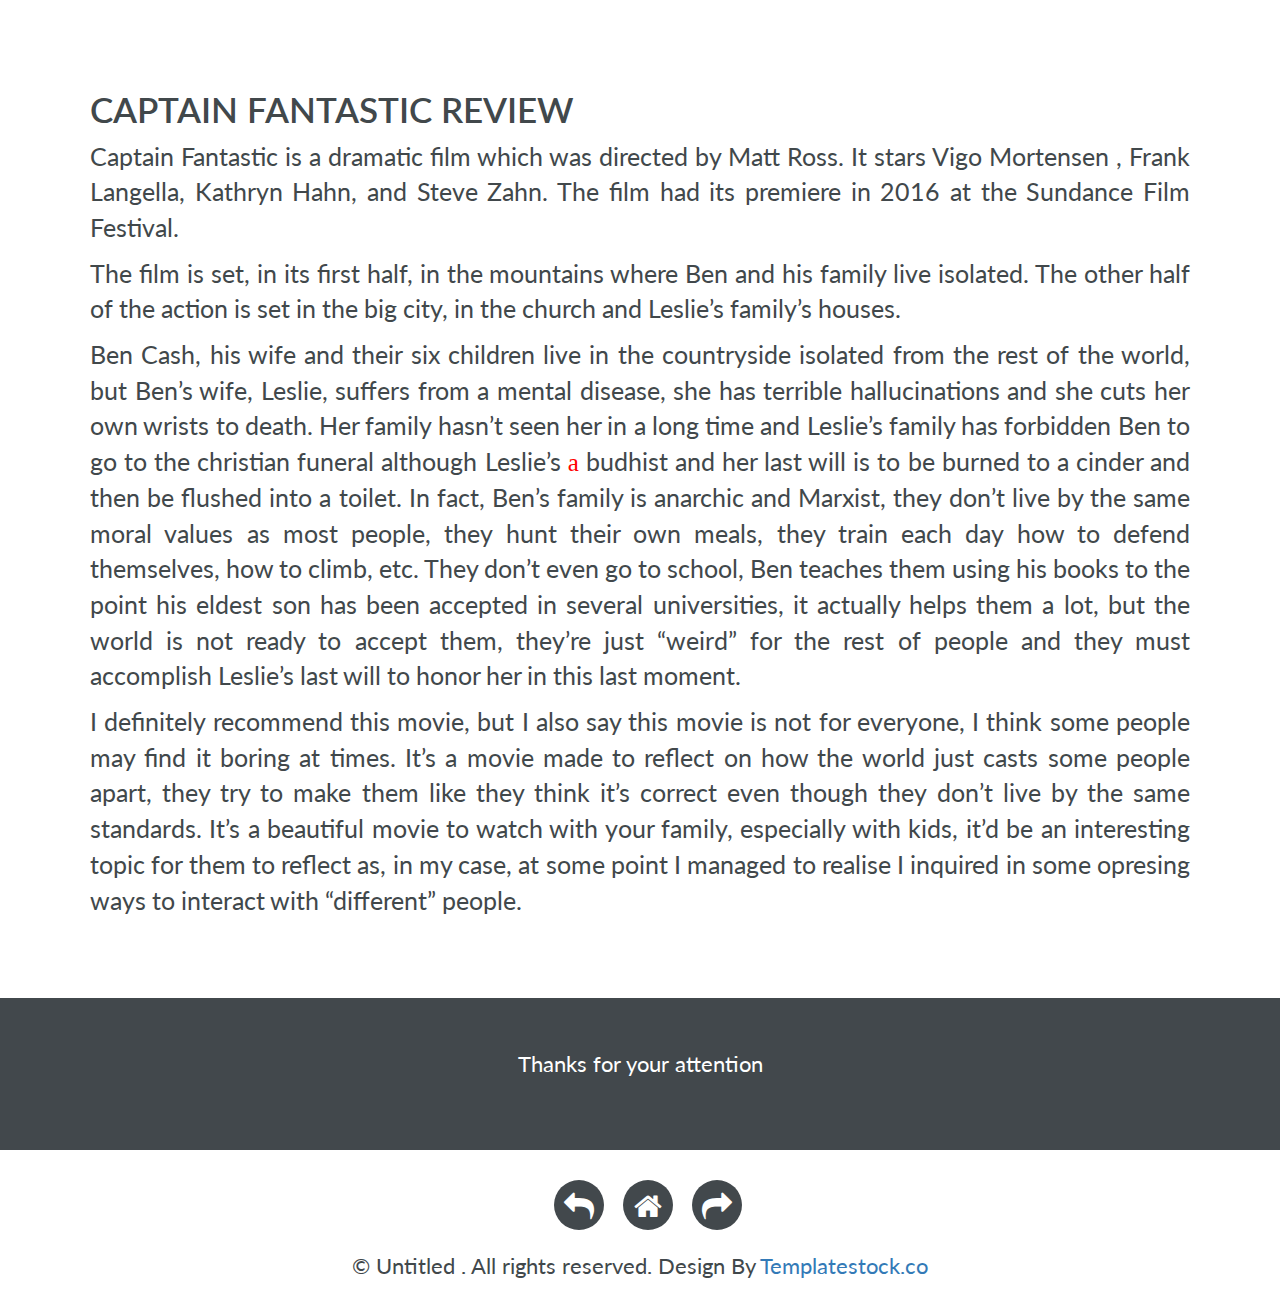
<file: review.html>
<!DOCTYPE html>
<!--
	Rocket Internet by TEMPLATE STOCK
	templatestock.co @templatestock
	Released for free under the Creative Commons Attribution 3.0 license (templated.co/license)
-->

<html>
<head>
	<title>Corrected Movie Review</title>

	<!-- Bootstrap CSS -->
	<link rel="stylesheet" type="text/css" href="css/bootstrap.min.css">

	<!-- Goggle Font -->
	<link href='https://fonts.googleapis.com/css?family=Lato:400,700,900,300' rel='stylesheet' type='text/css'>

	<!-- Font Css -->
	<link rel="stylesheet" type="text/css" href="css/font-awesome.min.css">

	<!-- Custom CSS -->
	<link rel="stylesheet" type="text/css" href="css/style.css">

	<!-- Animation Css -->
	<link rel="stylesheet" href="css/animate.css">

</head>
<body>

<!-- Feature -->

<section class="feature">
	<div class="container">
		<div class="feature-box">
			<h1>Captain Fantastic Review</h1>
				<p>Captain Fantastic is a dramatic film which was directed by Matt Ross. It stars Vigo
					Mortensen , Frank Langella, Kathryn Hahn, and Steve Zahn. The film had its premiere
					in 2016 at the Sundance Film Festival.</p>
				<p>
					The film is set, in its first half, in the mountains where Ben and his family live isolated.
					The other half of the action is set in the big city, in the church and Leslie’s family’s
					houses.</p>
				<p>
					Ben Cash, his wife and their six children live in the countryside isolated from the rest of
					the world, but Ben’s wife, Leslie, suffers from a mental disease, she has terrible
					hallucinations and she cuts her own wrists to death. Her family hasn’t seen her in a
					long time and Leslie’s family has forbidden Ben to go to the christian funeral although
					Leslie’s <i class="fa fa-red">a</i> budhist and her last will is to be burned to a cinder and then be flushed into a
					toilet. In fact, Ben’s family is anarchic and Marxist, they don’t live by the same moral
					values as most people, they hunt their own meals, they train each day how to defend
					themselves, how to climb, etc. They don’t even go to school, Ben teaches them using
					his books to the point his eldest son has been accepted in several universities, it
					actually helps them a lot, but the world is not ready to accept them, they’re just “weird”
					for the rest of people and they must accomplish Leslie’s last will to honor her in this last
					moment.
				</p>
				<p>
					I definitely recommend this movie, but I also say this movie is not for everyone, I think
					some people may find it boring at times. It’s a movie made to reflect on how the world
					just casts some people apart, they try to make them like they think it’s correct even
					though they don’t live by the same standards. It’s a beautiful movie to watch with your
					family, especially with kids, it’d be an interesting topic for them to reflect as, in my
					case, at some point I managed to realise I inquired in some opresing ways to interact
					with “different” people.
				</p>
		</div>
	</div>
</section>

<!-- Call to Action -->
<section class="call-top-action text-center">
	<div class="container">
		<div class="row">
			<div class="col-md-12">
				<p>Thanks for your attention</p>
			</div><!-- End col-md-12 -->
		</div><!-- End row -->
	</div><!-- End container -->
</section>

<!-- Footer -->
<footer>
	<ul class="in-line">
		<li><a href="comments.html"><span><i class="fa fa-mail-reply"></i></span></a></li>
		<li><a href="index.html"><span><i class="fa fa-home"></i></span></a></li>
		<li><a href="stats.html"><span><i class="fa fa-mail-forward"></i></span></a></li>
		
	</ul>
	<span class="copyright">&#169; Untitled . All rights reserved. Design By <a href="http://templatestock.co">Templatestock.co</a></span>
</footer>
	



<!-- Main JS -->
<script type="text/javascript" src="js/jquery-main.js"></script>

<!-- Bootstrap JS -->
<script type="text/javascript" src="js/bootstrap.min.js"></script>

<!-- Animation JS -->
<script type="text/javascript" src="js/wow.min.js"></script>

<!-- Custom JS -->
<script type="text/javascript" src="js/custom.js"></script>


</body>
</html>
</file>
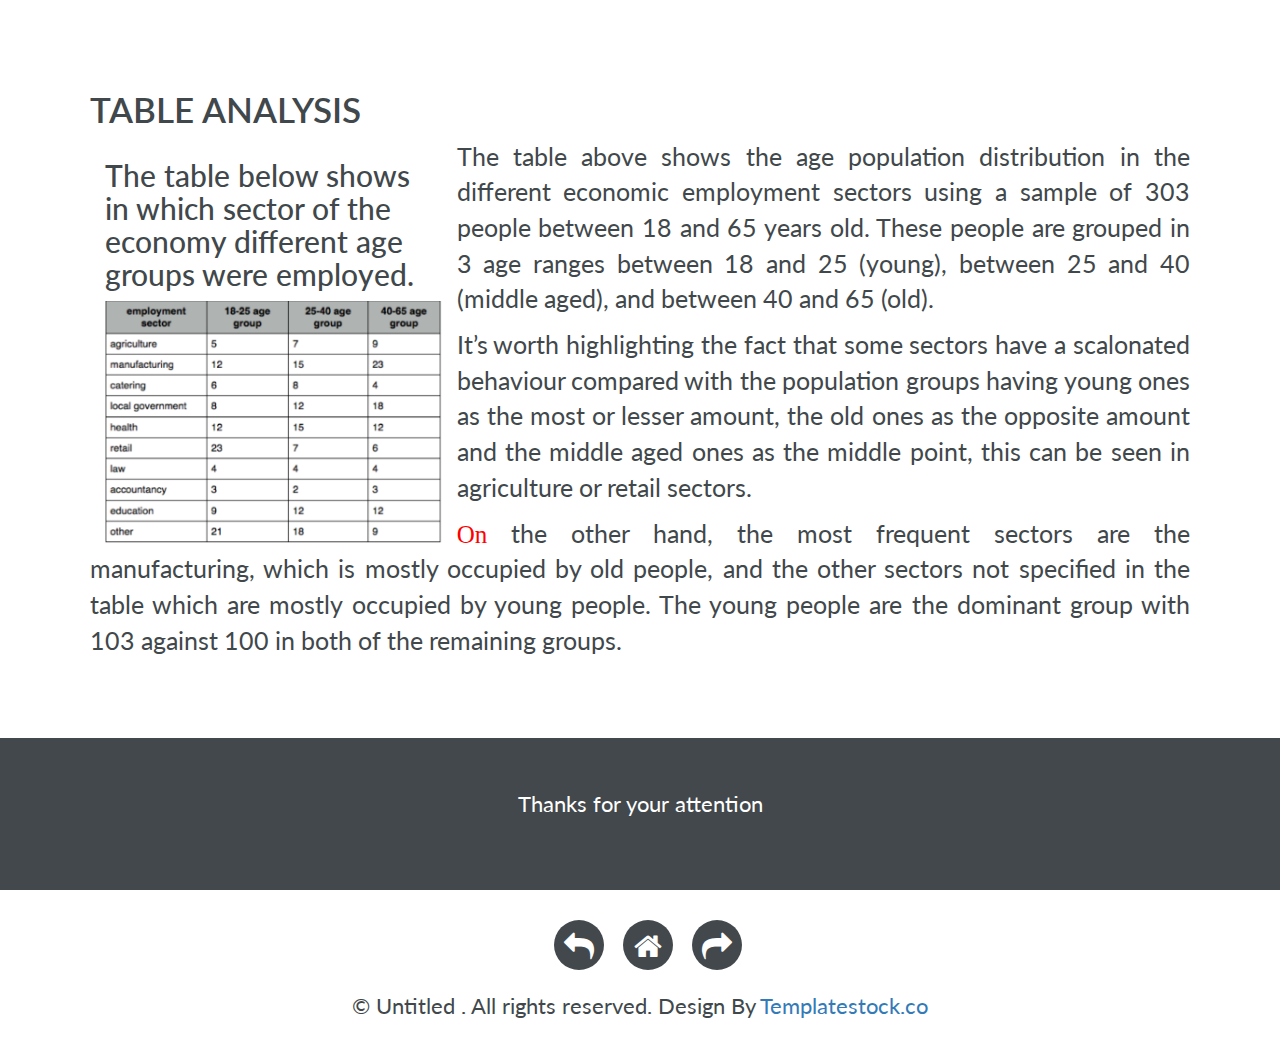
<file: stats.html>
<!DOCTYPE html>
<!--
	Rocket Internet by TEMPLATE STOCK
	templatestock.co @templatestock
	Released for free under the Creative Commons Attribution 3.0 license (templated.co/license)
-->

<html>
<head>
	<title>Table Analysis</title>

	<!-- Bootstrap CSS -->
	<link rel="stylesheet" type="text/css" href="css/bootstrap.min.css">

	<!-- Goggle Font -->
	<link href='https://fonts.googleapis.com/css?family=Lato:400,700,900,300' rel='stylesheet' type='text/css'>

	<!-- Font Css -->
	<link rel="stylesheet" type="text/css" href="css/font-awesome.min.css">

	<!-- Custom CSS -->
	<link rel="stylesheet" type="text/css" href="css/style.css">

	<!-- Animation Css -->
	<link rel="stylesheet" href="css/animate.css">

</head>
<body>

<!-- Feature -->

<section class="feature">
	<div class="container">
		<div class="feature-box">
			<h1>Table Analysis</h1>
			<div class="col-md-4 col-sm-4">
				<h2>The table below shows in which sector of the economy different age groups were employed.</h2>
				<img src="images/table.png">
			</div>
				<p>The table above shows the age population distribution in the different economic employment sectors using a sample of 303 people between 18 and 65 years old. These people are grouped in 3 age ranges between 18 and 25 (young), between 25 and 40 (middle aged), and between 40 and 65 (old).</p>
				<p>It’s worth highlighting the fact that some sectors have a scalonated behaviour compared with the population groups having young ones as the most or lesser amount, the old ones as the opposite amount and the middle aged ones as the middle point, this can be seen in agriculture or retail sectors.</p>
				<p><i class="fa fa-red">On</i> the other hand, the most frequent sectors are the manufacturing, which is mostly occupied by old people, and the other sectors not specified in the table which are mostly occupied by young people. The young people are the dominant group with 103 against 100 in both of the remaining groups.</p>
		</div>
	</div>
</section>

<!-- Call to Action -->
<section class="call-top-action text-center">
	<div class="container">
		<div class="row">
			<div class="col-md-12">
				<p>Thanks for your attention</p>
			</div><!-- End col-md-12 -->
		</div><!-- End row -->
	</div><!-- End container -->
</section>

<!-- Footer -->
<footer>
	<ul class="in-line">
		<li><a href="review.html"><span><i class="fa fa-mail-reply"></i></span></a></li>
		<li><a href="index.html"><span><i class="fa fa-home"></i></span></a></li>
		<li><a href="opinion.html"><span><i class="fa fa-mail-forward"></i></span></a></li>
		
	</ul>
	<span class="copyright">&#169; Untitled . All rights reserved. Design By <a href="http://templatestock.co">Templatestock.co</a></span>
</footer>
	



<!-- Main JS -->
<script type="text/javascript" src="js/jquery-main.js"></script>

<!-- Bootstrap JS -->
<script type="text/javascript" src="js/bootstrap.min.js"></script>

<!-- Animation JS -->
<script type="text/javascript" src="js/wow.min.js"></script>

<!-- Custom JS -->
<script type="text/javascript" src="js/custom.js"></script>


</body>
</html>
</file>
<file: css/style.css>
/*
	Rocket Internet by TEMPLATE STOCK
    templatestock.co @templatestock
	Released for free under the Creative Commons Attribution 3.0 license (templated.co/license)
*/

/* Typography CSS */
body
{
    font-family: 'Lato', sans-serif;
    color: #41484b;
}



/* Heder */
#homeFullScreen {
    width: 100%;
    background-repeat: no-repeat;
    background-attachment: scroll;
    background-size: cover;
    background-position: top center;
}

#homeFullScreen {
    background-image: url('../images/header.png');
    overflow: hidden;
}

#homeFullScreen {
    display: table-cell;
    vertical-align: middle;
    text-align: center;
    margin: auto;
}

.header-text h1
{
    font-size: 60px;
    color: #fff;
    text-transform: uppercase;
}

.header-text .vertical-line
{
    height: 2px;
    background-color: #fff;
    width: 150px;
    margin: 0 auto;
    margin-top: 15px;
    margin-bottom: 30px;
}

.header-text p
{
    font-size: 26px;
    color: #fff;
}


/* feature */
.feature img
{
    width: 100%;
}

.nopadding {
   padding: 0 !important;
   margin: 0 !important;
}

.feature-box
{
    padding: 20px;
}

.feature-box h1
{
    font-size: 35px;
    text-transform: uppercase;
    font-weight: 600;   
    margin-top: 2em;
}

.feature-box p
{
    font-size: 25px;
    text-align: justify;
}

/* Portfolio */
.portfolio .heading
{
    font-size: 35px;
    text-transform: uppercase;
    font-weight: 600;
    text-align: center;
    margin: 50px 0px;
}

.portfolio img
{
    width: 100%;
    cursor: pointer;
}

.portfolio .last-img
{
    margin-bottom: 20px;
}

/* Call to Action */
.call-top-action
{
    background-color: #42484c;
    color: #fff;
    padding: 50px 0px;
    margin-top: 50px;
}

.call-top-action h1
{
    font-size: 35px;
    text-transform: uppercase;
    margin-bottom: 25px;
    margin: 0px;
}

.call-top-action p
{
    font-size: 22px;
    margin-bottom: 20px;
}

.call-top-action span
{

    font-size: 24px;
    font-weight: bold;
}

/* Footer */
footer
{
    text-align: center;
    margin-top: 30px;
}

footer ul
{
    padding: 0px;
    list-style: none;
    margin: 20px;
}

footer ul li
{
    display: inline-block;
    margin-left: 15px;
}

footer ul li a span
{
    width: 50px;
    height: 50px;
    background: #42484C;
    display: block;
    font-size: 30px;
    line-height: 50px;
    color: #fff;
    border-radius: 50%;
}

footer .copyright
{
    font-size: 22px;
    margin-bottom: 20px;
    display: block;
}



/* Extra Small devices  */
@media (max-width: 480px) {
	
}

/* Extra Small devices  */
@media (max-width: 767px) {
    .header-text h1 {
        font-size: 45px;
    }

    .header-text .vertical-line {        
        margin-top: 15px;
        margin-bottom: 15px;
    }

    .header-text p {
        font-size: 20px;
        color: #fff;
    }

    .feature-box {
        padding: 0px;
    }

    .feature-box h1 {
        font-size: 25px;
        margin-top: 2em;
    }

    .feature-box p {
        font-size: 20px;
        text-align: justify;
    }

    .nopadding {
        padding: 15px !important;
        margin: 0 !important;
    }

    .portfolio img {        
        margin-bottom: 15px;
    }

    .call-top-action h1 {
        font-size: 24px;
        text-transform: uppercase;
        margin-bottom: 15px !important;
        margin: 0px;
    }

    .call-top-action p {
        font-size: 14px;
        margin-bottom: 10px;
    }

    .call-top-action span {
        font-size: 15px;
        font-weight: bold;
    }

    footer ul li a span {
        width: 40px;
        height: 40px;
        background: #42484C;
        display: block;
        font-size: 22px;
        line-height: 40px;
        color: #fff;
        border-radius: 50%;
    }

    footer .copyright {
        font-size: 16px;
        margin-bottom: 20px;
        display: block;
    }
}


/* Small devices (tablets, 768px and up) */
@media (min-width: 768px) {  
    .header-text h1 {
        font-size: 45px;
    }

    .header-text p {
        font-size: 20px;
        color: #fff;
    }

    .feature-box h1 {
        font-size: 25px;
        text-transform: uppercase;
        font-weight: 600;
        margin-top: 1em;
    }
	
    .feature-box p {
        font-size: 18px;
        text-align: justify;
    }

    .call-top-action h1 {
        font-size: 25px;
        text-transform: uppercase;
        margin-bottom: 13px !important;
        margin: 0px;
    }

    .call-top-action p {
        font-size: 14px;
        margin-bottom: 13px;
    }

    .call-top-action span {
        font-size: 17px;
        font-weight: bold;
    }

    footer {
        text-align: center;
        margin-top: 23px;
    }

    footer ul li a span {
        width: 40px;
        height: 40px;
        background: #42484C;
        display: block;
        font-size: 22px;
        line-height: 40px;
        color: #fff;
        border-radius: 50%;
    }   

    footer .copyright {
        font-size: 18px;
    }



}

/* Medium devices (desktops, 992px and up) */
@media (min-width: 992px) { 
    .feature-box {
        padding: 10px;
    }

    .feature-box h1 {
        font-size: 30px;    
    }

    .feature-box p {
        font-size: 20px;
    }

    .call-top-action p
    {
        font-size: 19px;
    }

    .call-top-action h1 {
        font-size: 30px;
       margin-bottom: 15px !important;
    }

    .call-top-action span {
        font-size: 20px;
    }
}

/* Large devices (large desktops, 1200px and up) */
@media (min-width: 1200px) {
    /* Typography CSS */
body
{
    font-family: 'Lato', sans-serif;
    color: #41484b;
}



/* Heder */
#homeFullScreen {
    width: 100%;
    background-repeat: no-repeat;
    background-attachment: scroll;
    background-size: cover;
    background-position: top center;
}

#homeFullScreen {
    background-image: url('../images/header.png');
    overflow: hidden;
}

#homeFullScreen {
    display: table-cell;
    vertical-align: middle;
    text-align: center;
    margin: auto;
}

.header-text h1
{
    font-size: 60px;
    color: #fff;
    text-transform: uppercase;
}

.header-text .vertical-line
{
    height: 2px;
    background-color: #fff;
    width: 150px;
    margin: 0 auto;
    margin-top: 15px;
    margin-bottom: 30px;
}

.header-text p
{
    font-size: 26px;
    color: #fff;
}


/* feature */
.feature img
{
    width: 100%;
}

.nopadding {
   padding: 0 !important;
   margin: 0 !important;
}

.feature-box
{
    padding: 20px;
}

.feature-box h1
{
    font-size: 35px;
    text-transform: uppercase;
    font-weight: 600;   
    margin-top: 2em;
}

.feature-box p
{
    font-size: 25px;
    text-align: justify;
}

/* Portfolio */
.portfolio .heading
{
    font-size: 35px;
    text-transform: uppercase;
    font-weight: 600;
    text-align: center;
    margin: 50px 0px;
}

.portfolio img
{
    width: 100%;
    cursor: pointer;
}

.portfolio .last-img
{
    margin-bottom: 20px;
}

/* Call to Action */
.call-top-action
{
    background-color: #42484c;
    color: #fff;
    padding: 50px 0px;
    margin-top: 50px;
}

.call-top-action h1
{
    font-size: 35px;
    text-transform: uppercase;
    margin-bottom: 25px;
    margin: 0px;
}

.call-top-action p
{
    font-size: 22px;
    margin-bottom: 20px;
}

.call-top-action span
{

    font-size: 24px;
    font-weight: bold;
}

/* Footer */
footer
{
    text-align: center;
    margin-top: 30px;
}

footer ul
{
    padding: 0px;
    list-style: none;
    margin: 20px;
}

footer ul li
{
    display: inline-block;
    margin-left: 15px;
}

footer ul li a span
{
    width: 50px;
    height: 50px;
    background: #42484C;
    display: block;
    font-size: 30px;
    line-height: 50px;
    color: #fff;
    border-radius: 50%;
}

footer .copyright
{
    font-size: 22px;
    margin-bottom: 20px;
    display: block;
}


}
</file>
